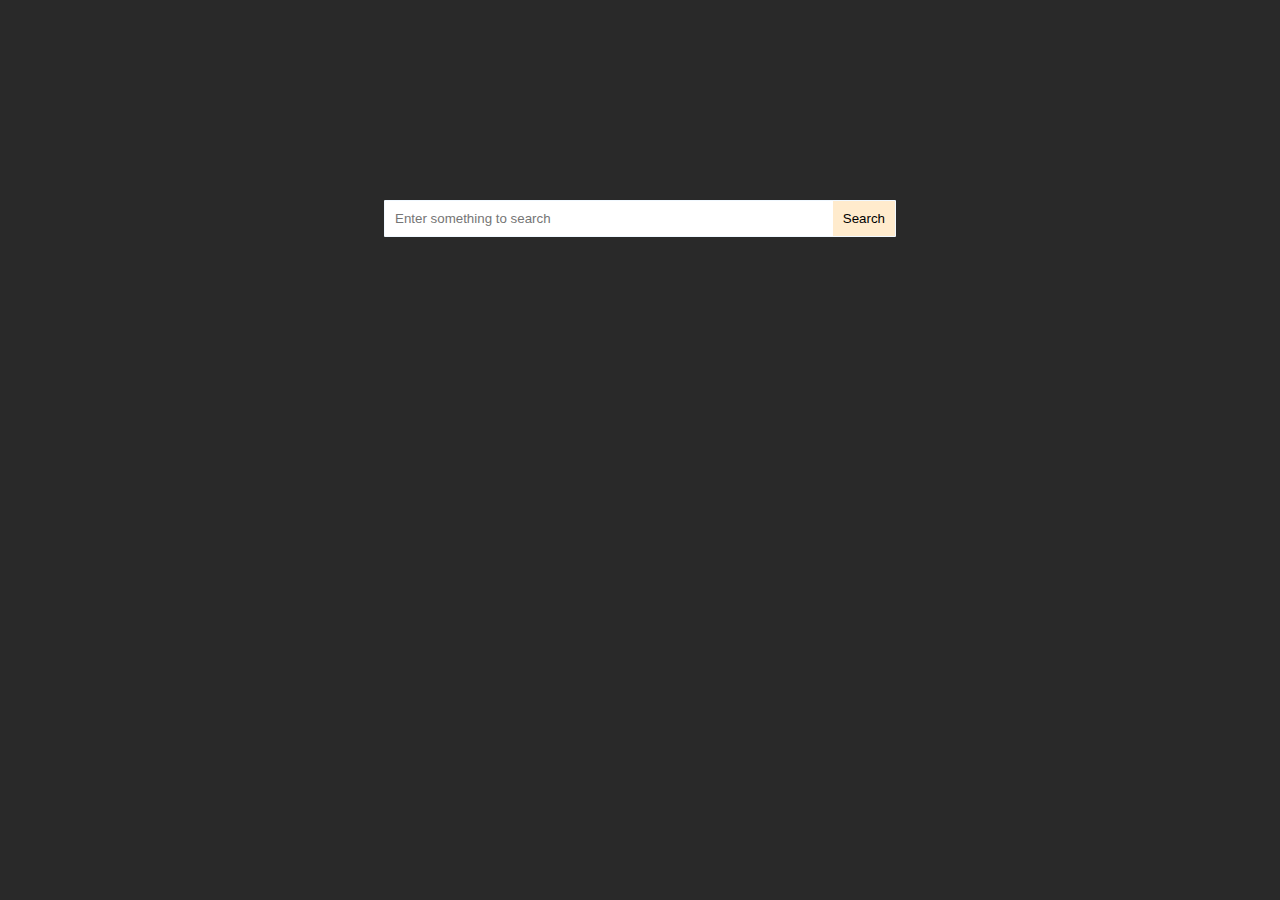
<file: auto-complete/index.html>
<!DOCTYPE html>
<html lang="en">
<head>
    <meta charset="UTF-8">
    <meta name="viewport" content="width=device-width, initial-scale=1.0">
    <link rel="stylesheet" href="style.css">
    <title>Auto Fill</title>
</head>
<body>
    <div class="search-box">
        <div class="row">
            <input type="text" name="" id="input-box" placeholder="Enter something to search">
            <button>Search</button>
        </div>
        <div class="search-result">
    
        </div>
    </div>
   
</body>
<script src="autocomple.js"></script>
</html>
</file>
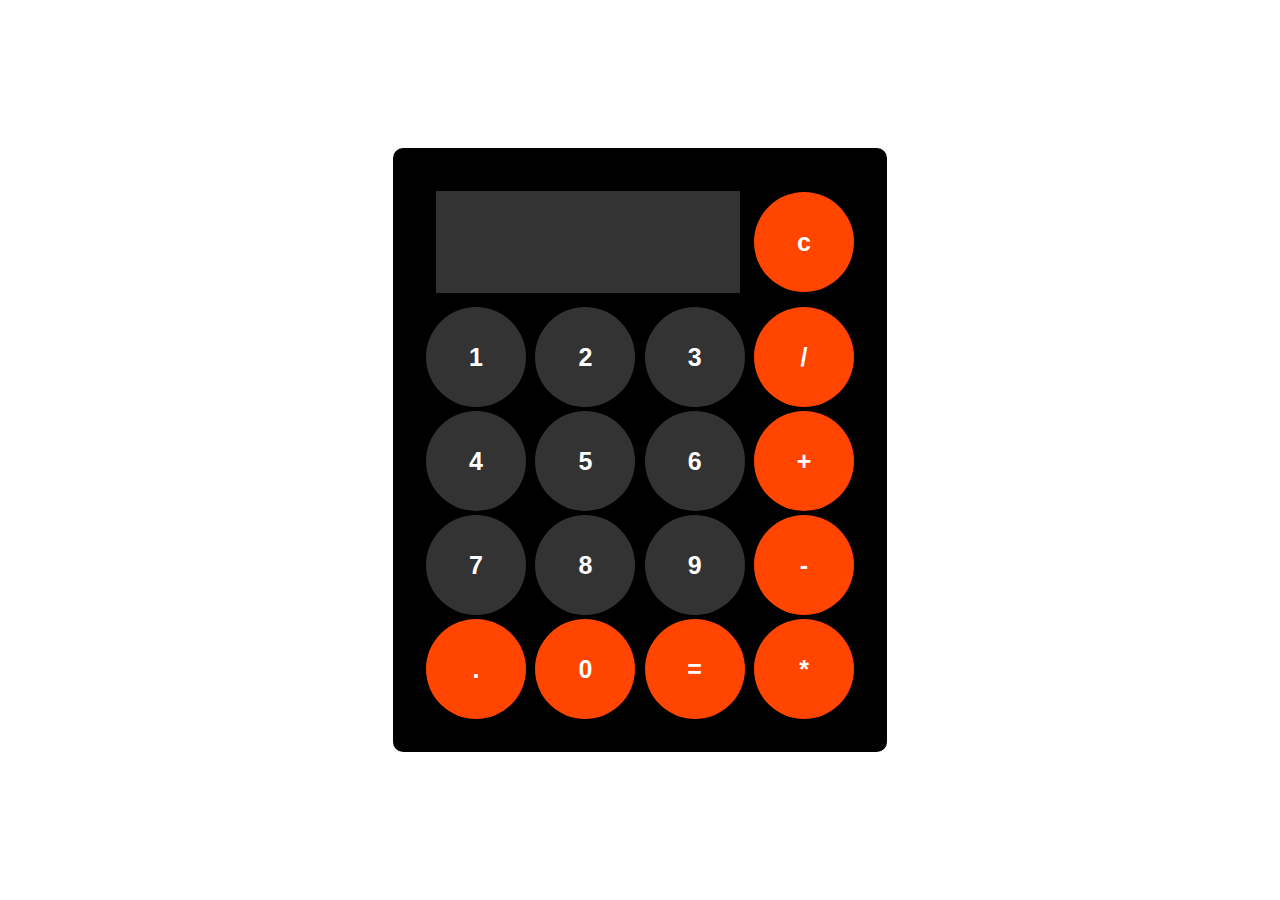
<file: calculator/index.html>
<!DOCTYPE html>
<html lang="en">
<head>
    <meta charset="UTF-8">
    <meta name="viewport" content="width=device-width, initial-scale=1.0">
    <title>Calculator</title>
</head>
<link rel="stylesheet" href="style.css">
<body>

    <table border="0">
        <tr >
            <td colspan="3">
                <input type="text" id="result">
            </td>
            <td><button onclick="clearDisplay()" class="operator-btn">c</button></td>
            

            <tr>
                <td><button onclick="updateDisplay('1')">1</button></td>
                <td><button onclick="updateDisplay('2')">2</button></td>
                <td><button onclick="updateDisplay('3')">3</button></td>
                <td><button class="operator-btn" onclick="updateDisplay('/')">/</button></td>
            </tr>
            <tr>
                <td><button onclick="updateDisplay('4')">4</button></td>
                <td><button onclick="updateDisplay('5')">5</button></td>
                <td><button onclick="updateDisplay('6')">6</button></td>
                <td><button class="operator-btn" onclick="updateDisplay('+')">+</button></td>
            </tr>
            <tr>
                <td><button onclick="updateDisplay('7')">7</button></td>
                <td><button onclick="updateDisplay('8')">8</button></td>
                <td><button onclick="updateDisplay('9')">9</button></td>
                <td><button class="operator-btn" onclick="updateDisplay('-')">-</button></td>
            </tr>
            <tr>
                <td><button class="operator-btn" onclick="updateDisplay('.')">.</button></td>
                <td><button class="operator-btn" onclick="updateDisplay('0')">0</button></td>
                <td><button class="operator-btn" onclick="equate()">=</button></td>
                <td><button class="operator-btn" onclick="updateDisplay('*')">*</button></td>
            </tr>
        </tr>
    </table>
    <script src="script.js"></script>
</body>
</html>
</file>
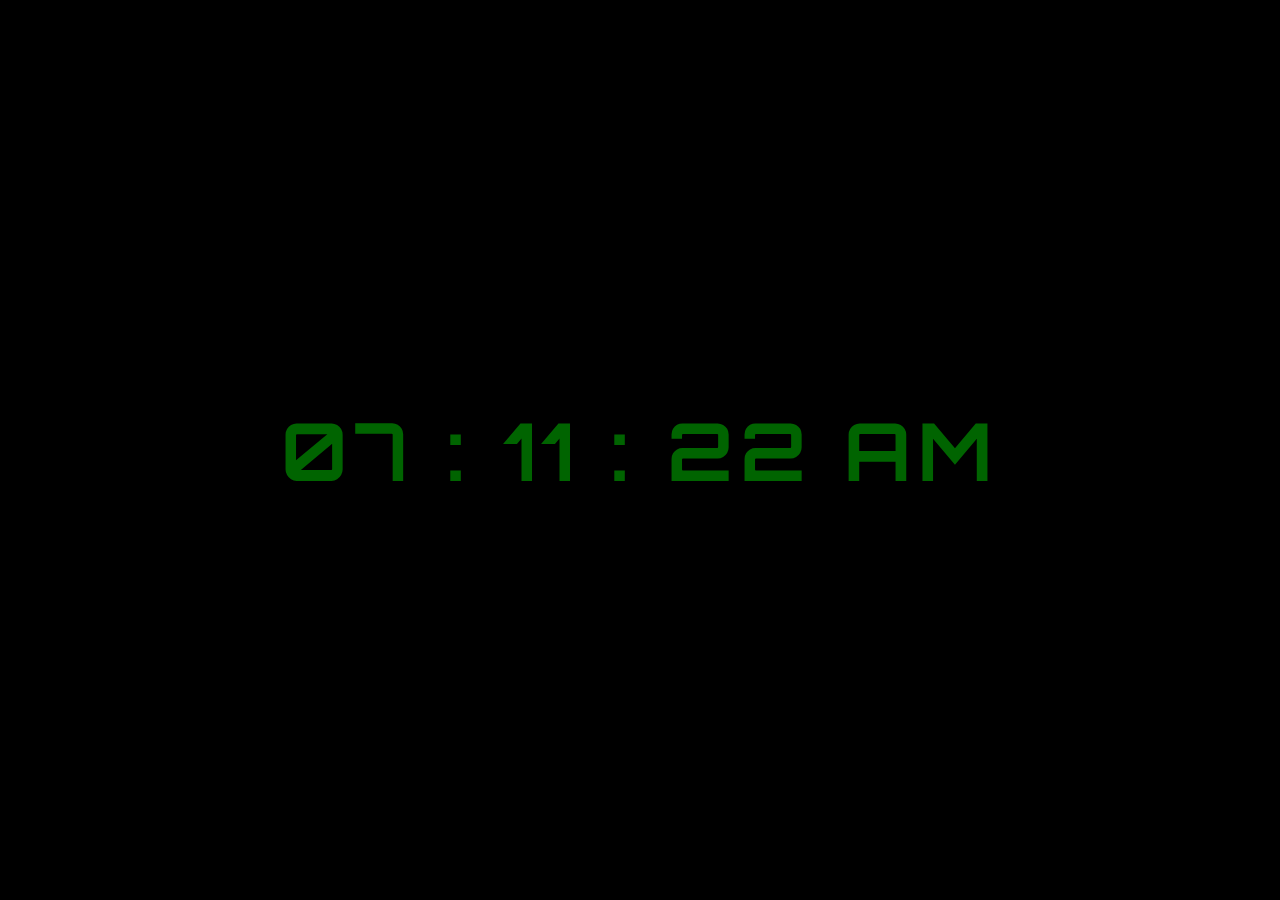
<file: digital-clock/index.html>
<!DOCTYPE html>
<html lang="en">
<head>
    <meta charset="UTF-8">
    <meta name="viewport" content="width=device-width, initial-scale=1.0">
    <link rel="stylesheet" href="style.css">
    <link rel="preconnect" href="https://fonts.googleapis.com">
<link rel="preconnect" href="https://fonts.gstatic.com" crossorigin>
    <title>Digital Clock</title>
</head>
<body>
        <div id="digitalClock">

        </div>
</body>
<script src="script.js">
</script>
</html>
</file>
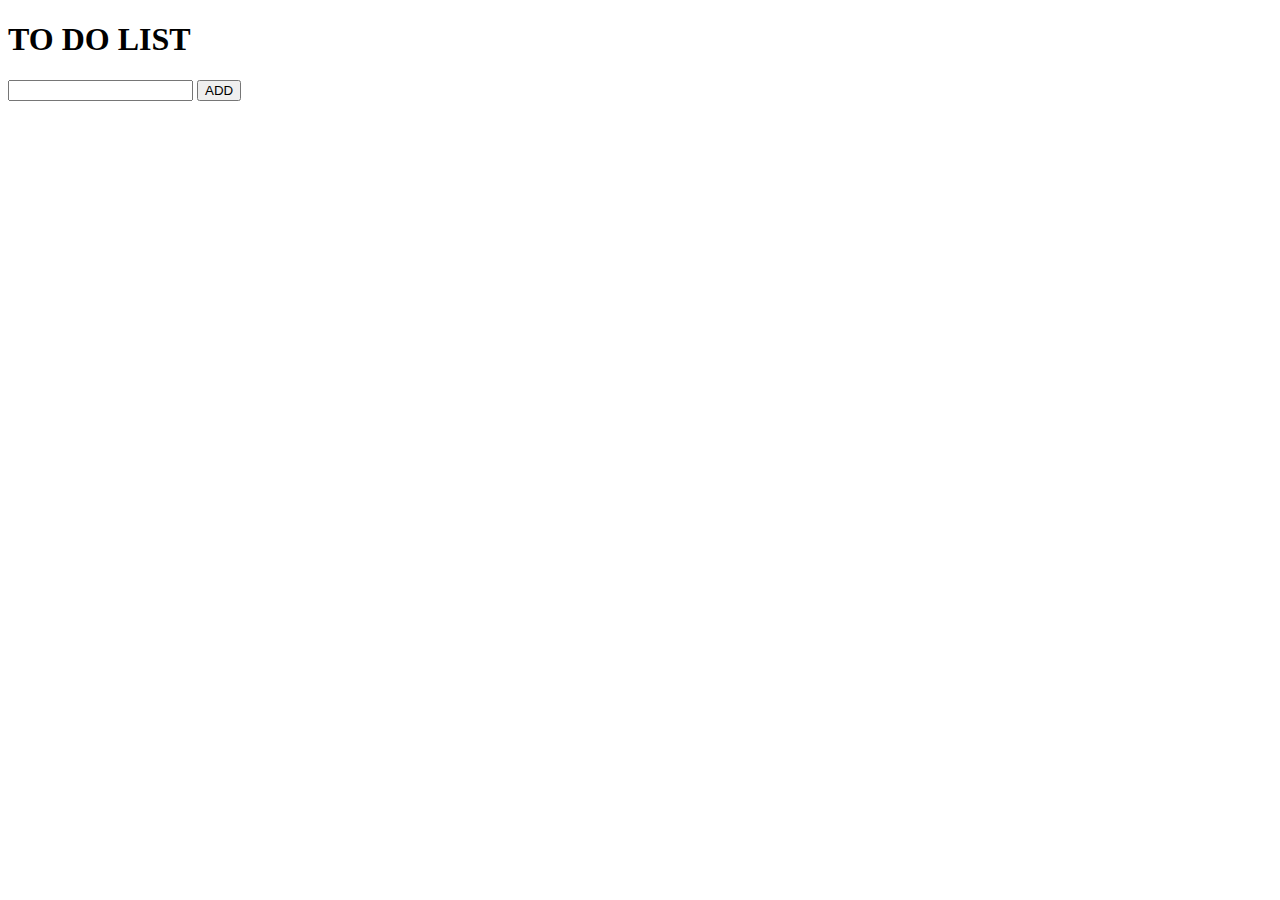
<file: todoapp/index.html>
<!DOCTYPE html>
<html lang="en">
<head>
    <meta charset="UTF-8">
    <meta name="viewport" content="width=device-width, initial-scale=1.0">
    <title>To DO List</title>
</head>
<body>
    <div class="container">
        <h1 class="row">
            TO DO LIST
        </h1>

        <input type="text" class="row" id="box">
        <button onclick="add_item()">ADD</button>

        <div class="row">
            <ul id="list-item">

            </ul>
        </div>
    </div>
   
</body>

<script>
    function add_item() {
       const item = document.getElementById("box");
       const list_item = document.getElementById("list-item");

       if(item.value !=""){
        const make_li = document.createElement("li");
        make_li.appendChild(document.createTextNode(item.value));
        list_item.appendChild(make_li);
        item.value ="";

        make_li.onclick = function(){
            this.parentNode.removeChild(this);
        }
       }

       else {
        alert('Please add your task')
       }
    }
</script>
</html>
</file>
<file: auto-complete/style.css>
*{
    margin:0;
    padding: 0;
}

body {
    display: flex;
    align-items: center;
    justify-content: center;
    background-color: rgb(41, 41, 41);
    color: white;

}

.search-box {
    margin-top: 200px;
    border-radius: 1px;
    display: flex;
    flex-direction: column;
    justify-content: space-between;
    width: 40%;
    height: auto;
    background-color: aliceblue;
}
.row {
    margin: 1px;
    display: flex;
}
button, input {
    height: 100%;
    padding: 10px; 
    outline: none;
    border: none; 
}
button {
    background-color: blanchedalmond;
}
input {
    flex-grow: 1;
}
.search-result ul {
    background-color: rgb(255, 255, 255);
    list-style: none;
    color: black;
}
.search-result li {
   padding: 13px;
   border-top: 0.5px solid rgba(0, 0, 0, 0.157);
}

.search-result li:hover {
   background-color: antiquewhite;
}
</file>
<file: calculator/style.css>
body {
    margin: 0;
    padding: 0;
    display: flex;
    align-items: center;
    justify-content: center;
    height: 100vh;
}

button{
    height: 100px;
    width: 100px;
    border-radius: 50px;
    background-color: hsl(0, 0%, 20%);
    color: white;
    font-size: 25px;
    border: none;
    font-weight: bold;
    cursor:pointer;
}

input {
    margin: 10px;
    height: 100px;
    width: 300px;    
    background-color: hsl(0, 0%, 20%);
    border: none;
    color: white;
    outline: none;
    font-size: 2rem;
}
table {
    background-color: black;
    padding: 30px;
    border-radius: 10px;
    overflow: hidden;
}

button:hover {
    background-color:hsl(0, 0%, 40%) ;
}

button:active{
    background-color:hsl(0, 0%, 60%) ;
}

.operator-btn {
    background-color: orangered;
}

.operator-btn:hover {
    background-color: rgb(255, 109, 56)
}
.operator-btn:active {
    background-color: rgb(255, 150, 111)
}
</file>
<file: digital-clock/style.css>
@import url('https://fonts.googleapis.com/css2?family=Orbitron:wght@400..900&display=swap');


body {
    display: flex;
    justify-content: center;
    align-items: center;
    margin: 0;
    height: 100vh;
    font-family: Orbitron;
    background-color: black;
    color: darkgreen;
    letter-spacing: 7px;
    font-size: 80px;
    font-weight: bold;
}
</file>
